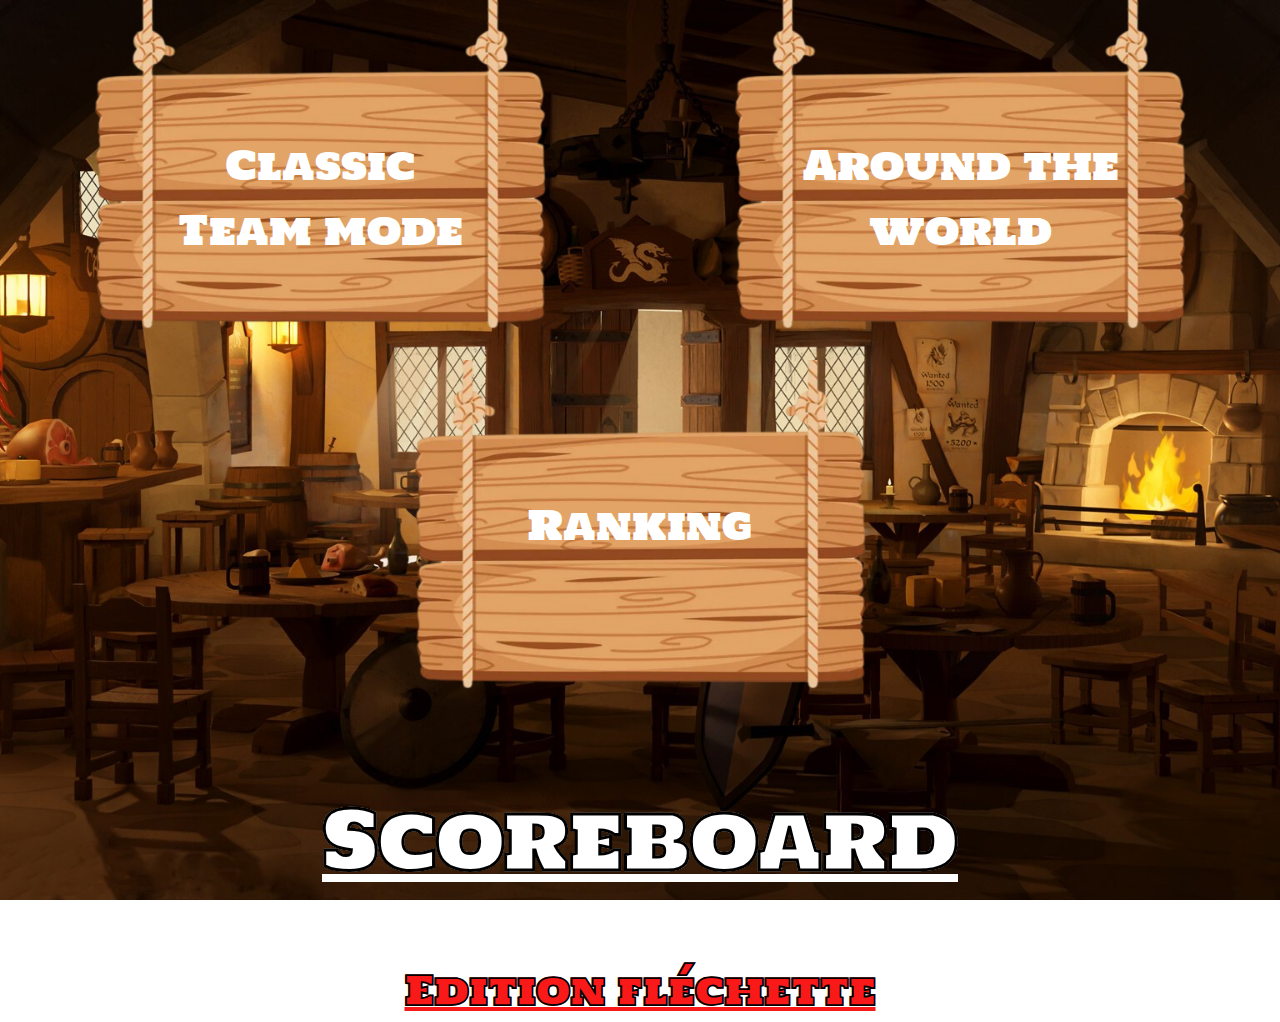
<file: index.html>
<!DOCTYPE html>
<html>
  <head>
    <meta charset="utf-8" />
    <title>Archireport - Scoreboard</title>
    <link rel="website icon" type="png" href="icon_logo.png">

    <link rel="stylesheet" href="stylesheet.css" />
    <script src="compteur_flechette.js" defer></script>

    <link rel="preconnect" href="https://fonts.googleapis.com">
    <link rel="preconnect" href="https://fonts.gstatic.com" crossorigin>
    <link href="https://fonts.googleapis.com/css2?family=Sansita+Swashed:wght@300..900&display=swap" rel="stylesheet">

    <link rel="preconnect" href="https://fonts.googleapis.com" />
    <link rel="preconnect" href="https://fonts.gstatic.com" crossorigin />
    <link href="https://fonts.googleapis.com/css2?family=Holtwood+One+SC&display=swap" rel="stylesheet" />
  </head>
  <body>
      <div class="cont_nav">
        <a class="box_nav" href="classique_mode.html">
          <div class="game_link" >Classic Team mode</div>
        </a>
        <a class="box_nav" href="tour_du_monde.html">
          <div class="game_link">Around the world</div>
        </a>
        <a class="box_nav" href="vs_mode.html">
          <div class="game_link">Ranking</div>
        </a>
      </div>
        <h1>Scoreboard</h1>
        <h2>Edition fléchette</h2>
    <footer></footer>
  </body>
</html>
</file>
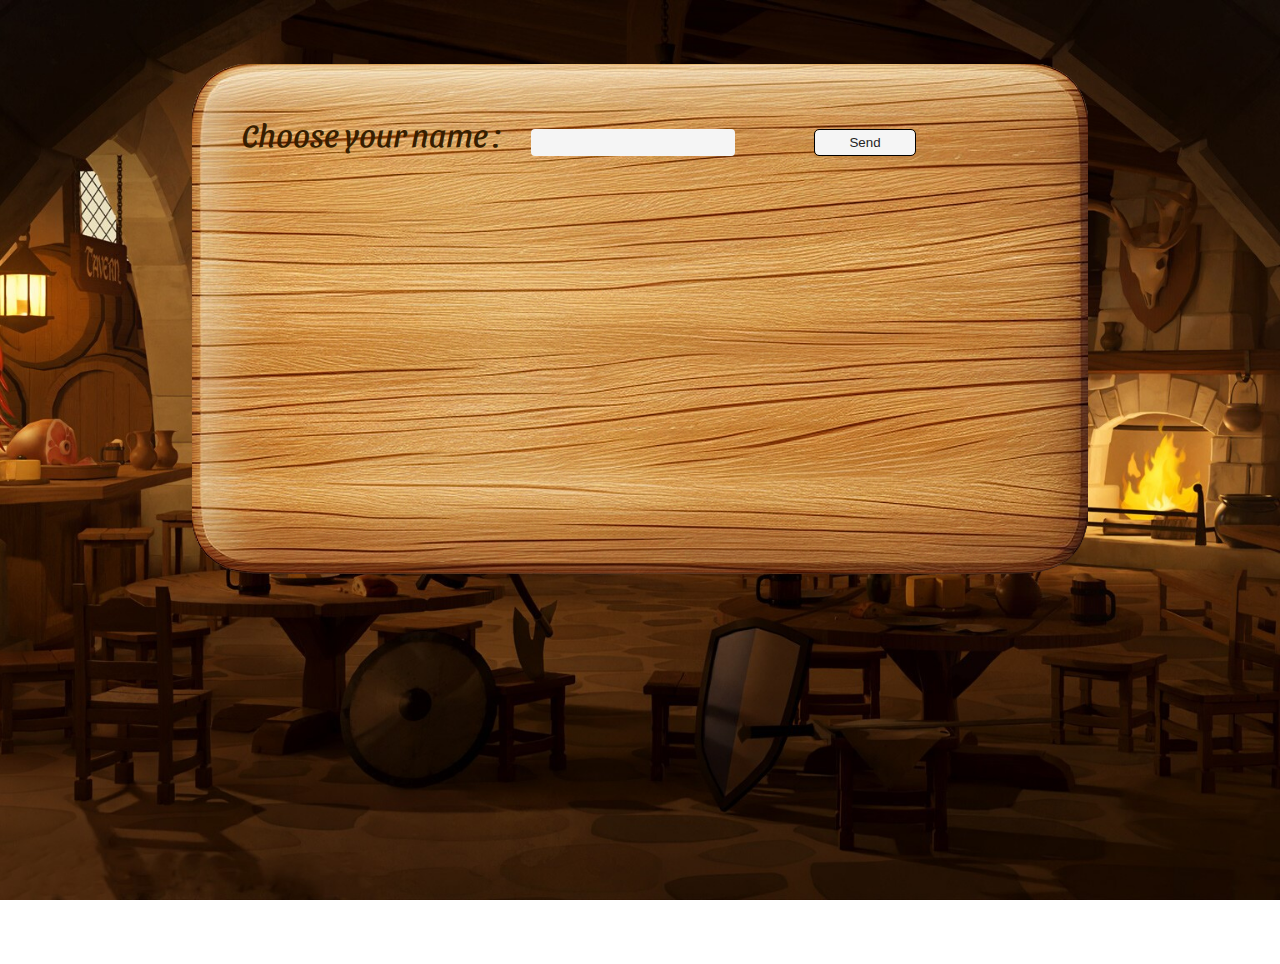
<file: classique_mode.html>
<!DOCTYPE html>
<html>
  <head>
    <meta charset="utf-8" />
    <title>Archireport - Classic Team mode</title>
    <link rel="website icon" type="png" href="icon_logo.png">


    <link rel="stylesheet" href="stylesheet.css" />
    <script src="compteur_flechette.js" defer></script>

    <link rel="preconnect" href="https://fonts.googleapis.com">
    <link rel="preconnect" href="https://fonts.gstatic.com" crossorigin>
    <link href="https://fonts.googleapis.com/css2?family=Sansita+Swashed:wght@300..900&display=swap" rel="stylesheet">

    <link rel="preconnect" href="https://fonts.googleapis.com" />
    <link rel="preconnect" href="https://fonts.gstatic.com" crossorigin />
    <link href="https://fonts.googleapis.com/css2?family=Holtwood+One+SC&display=swap" rel="stylesheet" />
  </head>
  <body>
    <div class="cont_submit_player">

      <div class="cont_submit">
        
          <div class="box_submit">
            <form id="formulaire">
            <label for="phrases">Choose your name :</label>
            <input type="text" id="player_name" />
            <input type="submit" id="input_envoyer" value="Send"/>
            </form>
          </div>

          <div class="cont_player">
            <br>
            <ol>
              
            </ol>
          </div>
      </div>  
    </div>
  </body>
</html>
</file>
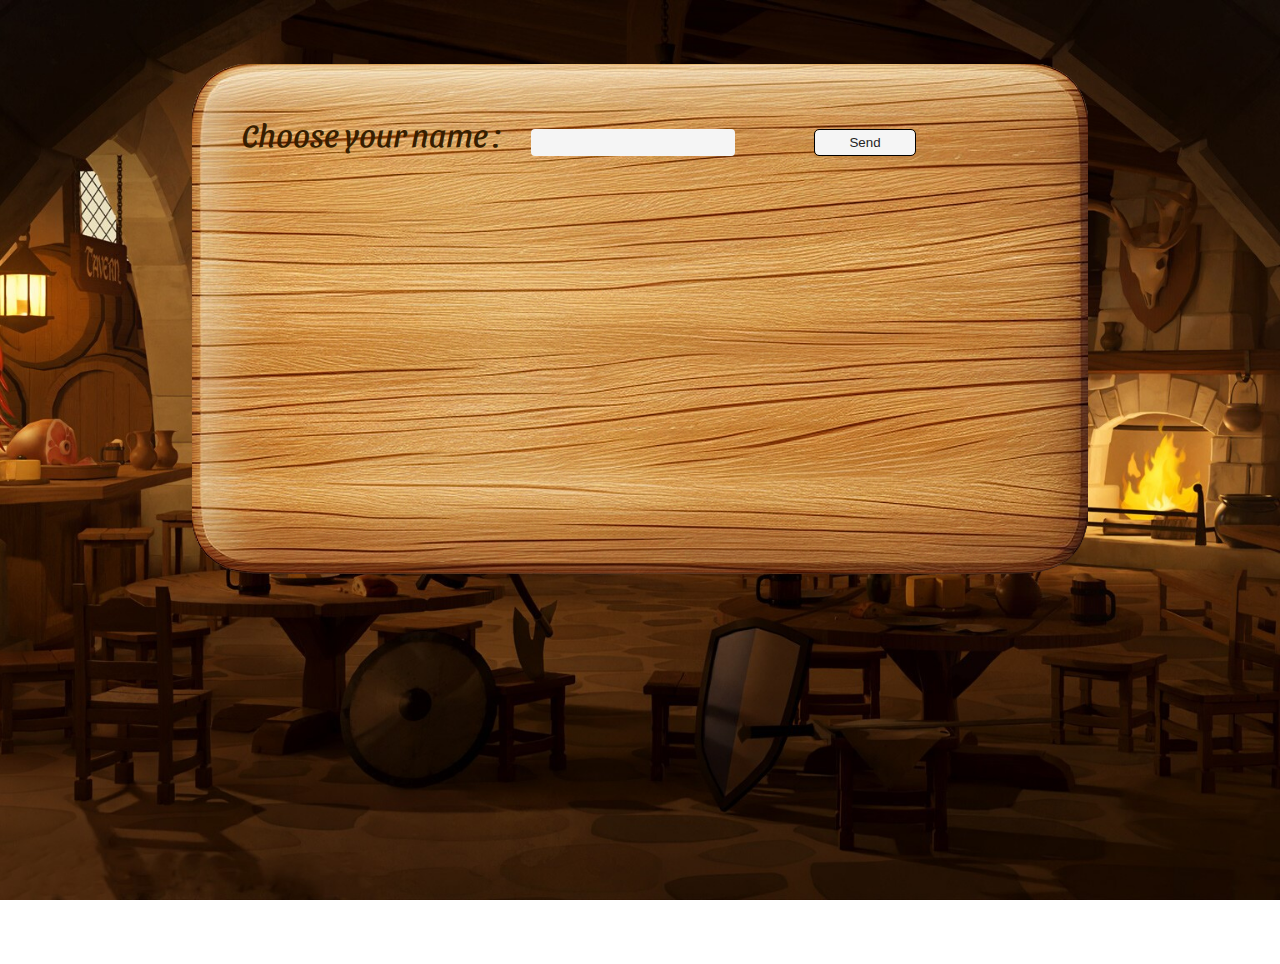
<file: tour_du_monde.html>
<!DOCTYPE html>
<html>
  <head>
    <meta charset="utf-8" />
    <title>Archireport - Around the world</title>
    <link rel="website icon" type="png" href="icon_logo.png">


    <link rel="stylesheet" href="stylesheet.css" />
    <script src="compteur_flechette2.js" defer></script>


    <link rel="preconnect" href="https://fonts.googleapis.com">
    <link rel="preconnect" href="https://fonts.gstatic.com" crossorigin>
    <link href="https://fonts.googleapis.com/css2?family=Sansita+Swashed:wght@300..900&display=swap" rel="stylesheet">

    <link rel="preconnect" href="https://fonts.googleapis.com" />
    <link rel="preconnect" href="https://fonts.gstatic.com" crossorigin />
    <link href="https://fonts.googleapis.com/css2?family=Holtwood+One+SC&display=swap" rel="stylesheet" />
  </head>
  <body>
    <div class="cont_submit_player">

      <div class="cont_submit">

        <div class="box_submit">
        <form id="formulaire2">
          <label for="phrases">Choose your name :</label>
              <input type="text" id="Nom_joueur" />
              <input type="submit" id="Nom_envoyer" value="Send"/>
          </form>
        </div>

        <div class="cont_player2">
          <br>
          <ol>

          </ol>
        </div>
      </div>  
    </div>
  </body>
</html>
</file>
<file: stylesheet.css>
body {
  background-image: url(background_tavern.jpg);
  background-attachment: fixed;
  background-position: center;
  background-repeat: no-repeat;
  background-size: cover;
  height: 100vh;
  margin: unset;
  overflow: hidden;

}

h1 {
  text-align: center;
  font-size: 5em;
  font-family: "Holtwood One SC", serif;
  text-decoration: underline white;
  -webkit-text-fill-color: white;
  -webkit-text-stroke: 0.5px black;
}

h2 {
  text-align: center;
  font-size: 2.5em;
  font-family: "Holtwood One SC", serif;
  text-decoration: underline rgb(250, 25, 25);
  -webkit-text-fill-color: rgb(250, 25, 25);
  -webkit-text-stroke: 0.5px black;
}

.cont_nav {
  display: flex;
  flex-direction: row;
  flex-wrap: wrap;
  justify-content: space-around;
}

.box_nav {
  padding: 100px;

  background-image: url(planche_mode.png);
  background-size: cover;
  background-position: center;
  width: 20rem;
  height: 10rem;
}

.box_nav {
  color: rgb(255, 255, 255);
  text-decoration: none;
  font-size: 2.5em;
  font-family: "Holtwood One SC", serif;
  font-style: normal;
}
.game_link {
  padding-top: 2rem;
  font-size: 2.5rem;
  text-align: center;
}

.cont_submit_player {
  margin-top: 5%;
  margin-right: 15%;
  margin-left: 15%;
  margin-bottom: 5%;
  background-attachment: fixed;
}

.cont_submit {
  background-image: url(Background-volet.png);
  background-size: cover;
  background-position: center;
  background-repeat: no-repeat;
  

  width: 100%;
  aspect-ratio: 1512/862;
  box-sizing: border-box;
  padding: 50px;

  overflow-y: scroll;
}

::-webkit-scrollbar {
  width: 7px;
  background: rgb(0, 0, 0);
}
::-webkit-scrollbar-thumb {
  border: solid 3 black;
  background-color: #ffffff;
}

.cont_player {
  background-position: fixed;
}

ol {
  font-family: "Sansita Swashed", system-ui;
  font-optical-sizing: auto;
  font-style: normal;
  font-size: 24px;
}

h3,h4 {
  display: inline;
  font-size: 32px;
  text-decoration: underline;
  margin: 0px 50px 0px 50px;
}

.box_player{
  margin: 35px 0px 35px 0px;
  justify-content: space-evenly;

  font-family: "Sansita Swashed", system-ui;
  font-optical-sizing: auto;
  font-style: normal;

  color: rgb(0, 0, 0);
}

.box_player button{
  margin-left: 25px;
  margin-right: 50px;

  width: 100%;
  max-width: 100px;
  background-color: #f5f5f5;
  color: #242424;
  padding: .15rem .5rem;
  height: 25px;
  border-radius: 4px;
  outline: none;
  border: none;
  line-height: 1.15;
  box-shadow: 0px 10px 20px -18px;
  outline: 1.5px solid rgb(0, 0, 0);
}

.box_player input {
  margin-left: 25px;
  margin-right: 50px;

  width: 100%;
  max-width: 200px;
  background-color: #f5f5f5;
  color: #242424;
  height: 25px;
  border-radius: 4px;
  outline: none;
  border: none;
  line-height: 1.15;
  box-shadow: 0px 10px 20px -18px;
}

.box_player input:focus {
  border-bottom: 4px solid rgb(0, 0, 0);
  border-radius: 4px 4px 2px 2px;
}

.box_submit {
  display: inline;

  font-family: "Sansita Swashed", system-ui;
  font-optical-sizing: auto;
  font-style: normal;
  font-size: 32px;

  color: rgb(55, 30, 0);

  justify-content: space-evenly;
  align-items: flex-start;
  flex-direction: row;
  flex-wrap: nowrap;

  overflow: hidden;
}

#player_name {
  margin-left: 25px;
  margin-right: 50px;

  width: 100%;
  max-width: 200px;
  background-color: #f5f5f5;
  color: #242424;
  height: 25px;
  border-radius: 4px;
  outline: none;
  border: none;
  line-height: 1.15;
  box-shadow: 0px 10px 20px -18px;
}

#player_name:focus {
  border-bottom: 4px solid rgb(0, 0, 0);
  border-radius: 4px 4px 2px 2px;
}

#input_envoyer {
  margin-left: 25px;
  margin-right: 50px;

  width: 100%;
  max-width: 100px;
  background-color: #f5f5f5;
  color: #242424;
  height: 25px;
  border-radius: 4px;
  outline: none;
  border: none;
  line-height: 1.15;
  box-shadow: 0px 10px 20px -18px;
  outline: 1.5px solid rgb(0, 0, 0);
}

.box_div2{
  margin: 35px 0px 35px 0px;
  justify-content: space-evenly;

  font-family: "Sansita Swashed", system-ui;
  font-optical-sizing: auto;
  font-style: normal;

  color: rgb(0, 0, 0);
}

.box_div2 button{
  margin-left: 25px;
  margin-right: 50px;

  width: 100%;
  max-width: 100px;
  background-color: #f5f5f5;
  color: #242424;
  padding: .15rem .5rem;
  height: 25px;
  border-radius: 4px;
  outline: none;
  border: none;
  line-height: 1.15;
  box-shadow: 0px 10px 20px -18px;
  outline: 1.5px solid rgb(0, 0, 0);
}

.cont_player2 {
  background-position: fixed;
}

#Nom_joueur {
  margin-left: 25px;
  margin-right: 50px;

  width: 100%;
  max-width: 200px;
  background-color: #f5f5f5;
  color: #242424;
  height: 25px;
  border-radius: 4px;
  outline: none;
  border: none;
  line-height: 1.15;
  box-shadow: 0px 10px 20px -18px;
}

#Nom_joueur:focus {
  border-bottom: 4px solid rgb(0, 0, 0);
  border-radius: 4px 4px 2px 2px;
}

#Nom_envoyer {
  margin-left: 25px;
  margin-right: 50px;

  width: 100%;
  max-width: 100px;
  background-color: #f5f5f5;
  color: #242424;
  height: 25px;
  border-radius: 4px;
  outline: none;
  border: none;
  line-height: 1.15;
  box-shadow: 0px 10px 20px -18px;
  outline: 1.5px solid rgb(0, 0, 0);
}
</file>
